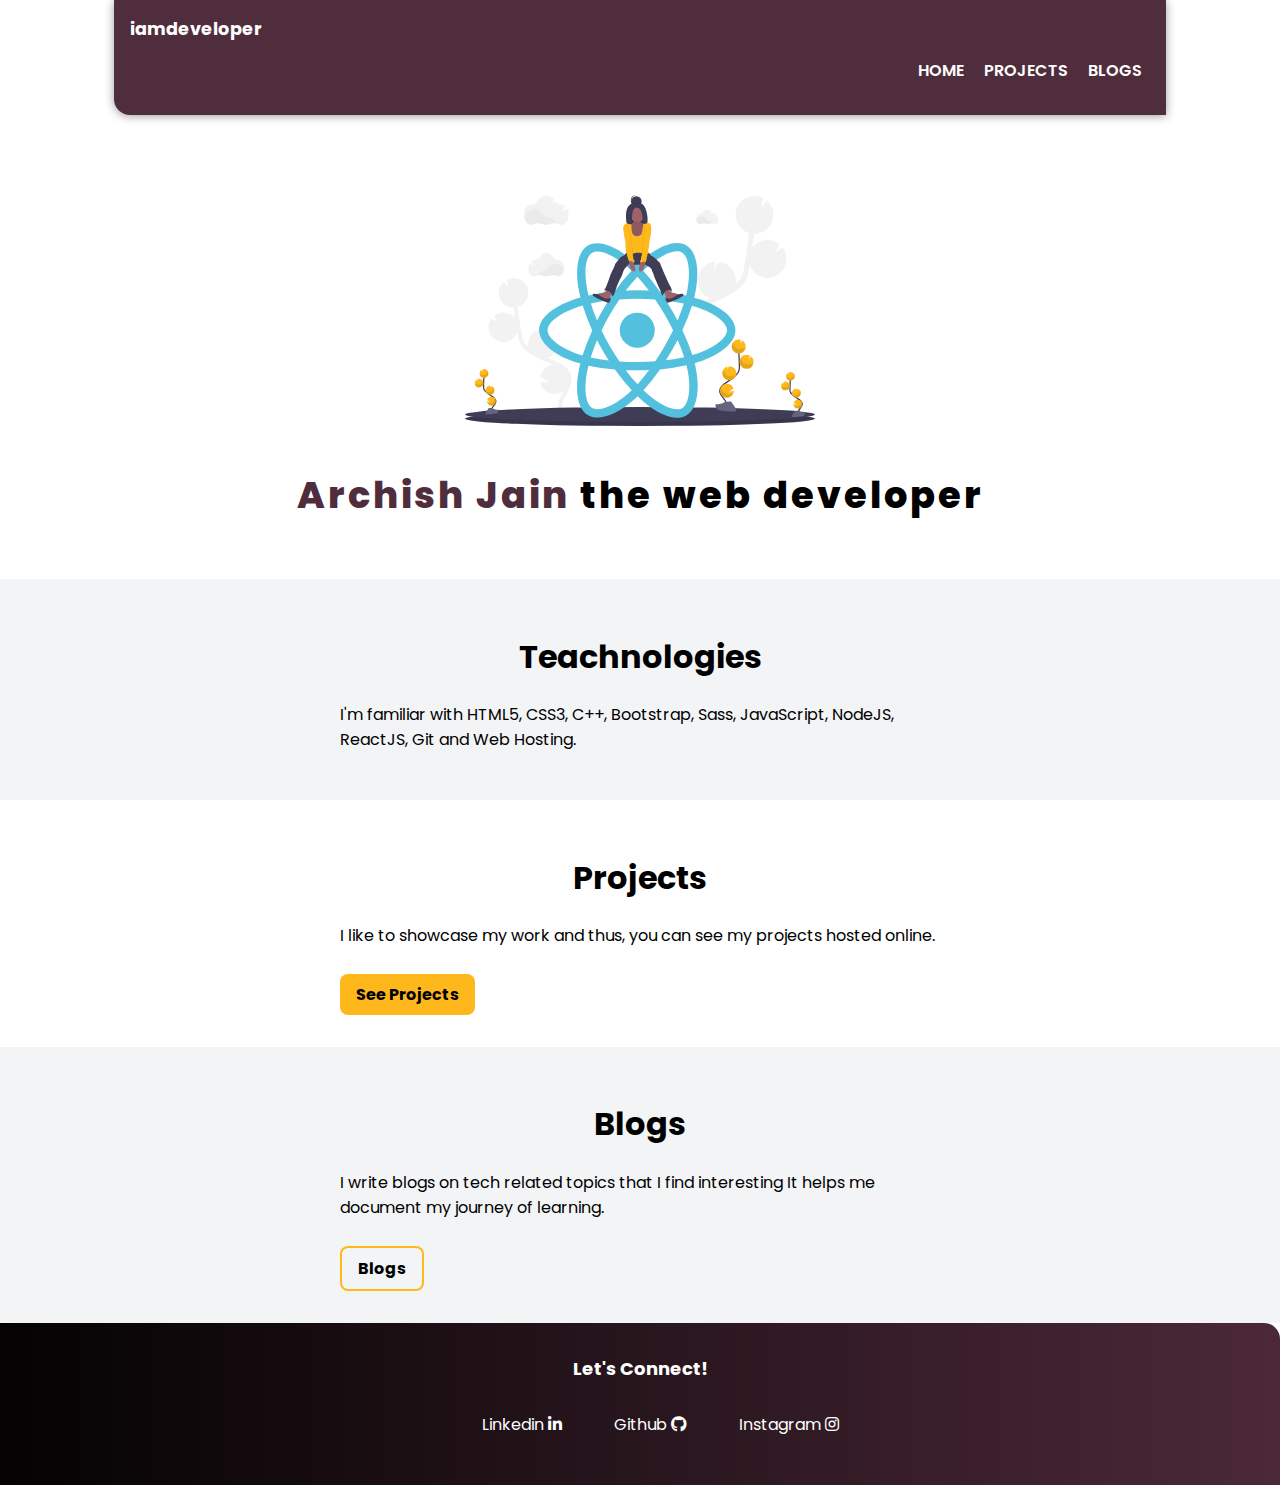
<file: index.html>
<!DOCTYPE html>
<html lang="en">
  <head>
    <meta charset="UTF-8" />
    <meta http-equiv="X-UA-Compatible" content="IE=edge" />
    <meta name="viewport" content="width=device-width, initial-scale=1.0" />
    <title>Document</title>
    <link rel="stylesheet" href="style.css" />
    <link
      rel="stylesheet"
      href="https://cdnjs.cloudflare.com/ajax/libs/font-awesome/6.0.0-beta2/css/all.min.css"
    />

    <link rel="icon" href="img/A.png" type="image/png">
  </head>
  <body>
    <nav class="navigation container">
      <div class="nav-brand">iamdeveloper</div>

      <ul class="list-non-bullet nav-pills">
        <li class="list-item-inline"><a class="dd link-active" href="index.html">HOME</a></li>
        <li class="list-item-inline"><a class="dd" href="project.html">PROJECTS</a></li>
        <li class="list-item-inline"><a class="dd" href="blogs.html">BLOGS</a></li>
      </ul>
    </nav>

    <header class="hero">
      <img class="hero-img" src="img/prf.svg" alt="" />
      <h1 class="hero-heading">
        Archish Jain <span class="heading-inverted">the web developer</span>
      </h1>
    </header>

    <section class="section ow">
      <div class="container container-center">
        <h1>Teachnologies</h1>
        <p>
          I'm familiar with HTML5, CSS3, C++, Bootstrap, Sass, JavaScript,
          NodeJS, ReactJS, Git and Web Hosting.
        </p>
      </div>
    </section>

    <section class="section">
      <div class="container container-center">
        <h1>Projects</h1>
        <p>
          I like to showcase my work and thus, you can see my projects hosted
          online.
        </p>
        <a href="project.html" class="primary-link plink link">See Projects</a>
      </div>
    </section>

    <section class="section ow">
      <div class="container container-center">
        <h1>Blogs</h1>
        <p>
          I write blogs on tech related topics that I find interesting It helps
          me document my journey of learning.
        </p>
        <a href="blogs.html" class="secondary-link link pslink">Blogs</a>
      </div>
    </section>

    <footer class="footer container">
      <div class="footer-header">Let's Connect!</div>

      <ul class="social-links list-non-bullet">
        <li class="list-item-inline">
          <a
            class="link c"
            href="https://www.linkedin.com/in/archish-jain-2a5413214/"
            >Linkedin
            <i class="fab fa-linkedin-in"></i>
          </a>
        </li>
        <li class="list-item-inline">
          <a class="link c" href="https://github.com/yopse"
            >Github
            <i class="fab fa-github"></i>
          </a>
        </li>
        <li class="list-item-inline">
          <a class="link c" href="https://www.instagram.com/alignedtoachieve/?hl=en"
            >Instagram
            <i class="fab fa-instagram"></i>
          </a>
        </li>
      </ul>
    </footer>
  </body>
</html>
</file>
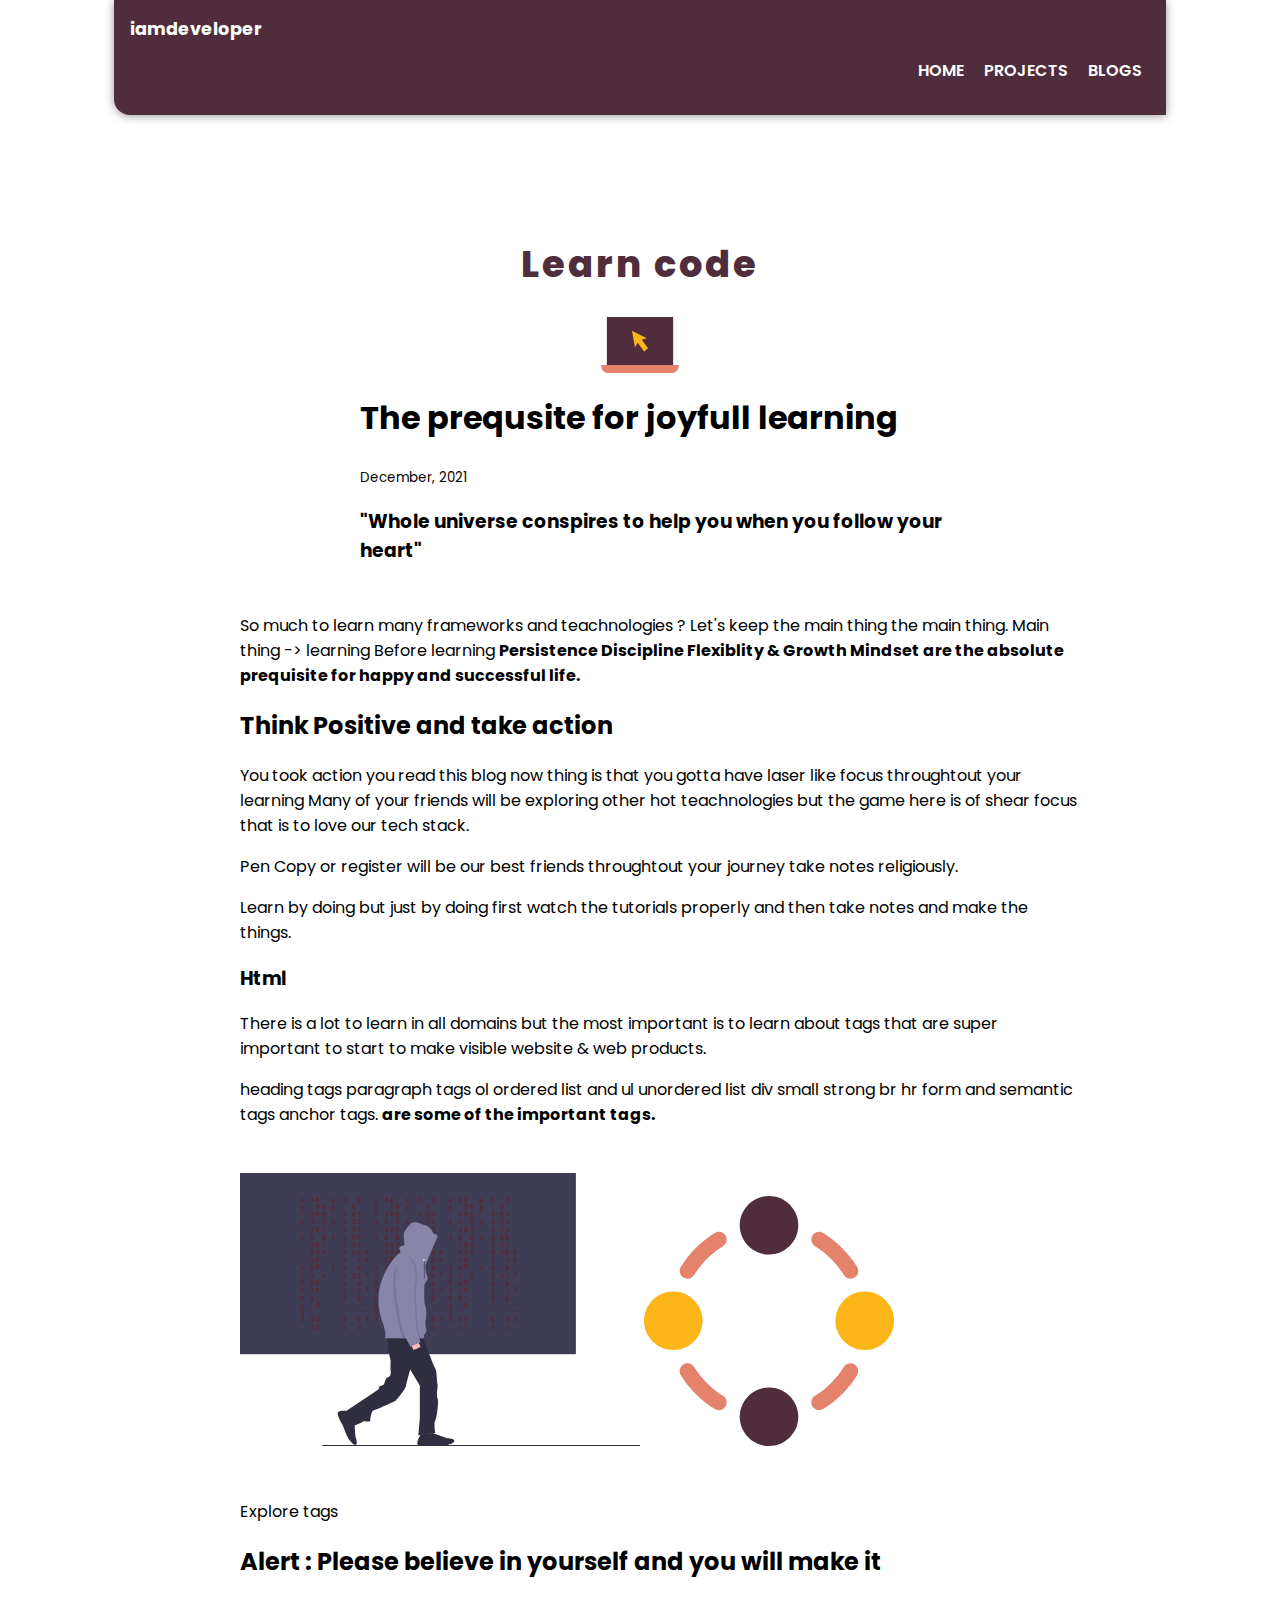
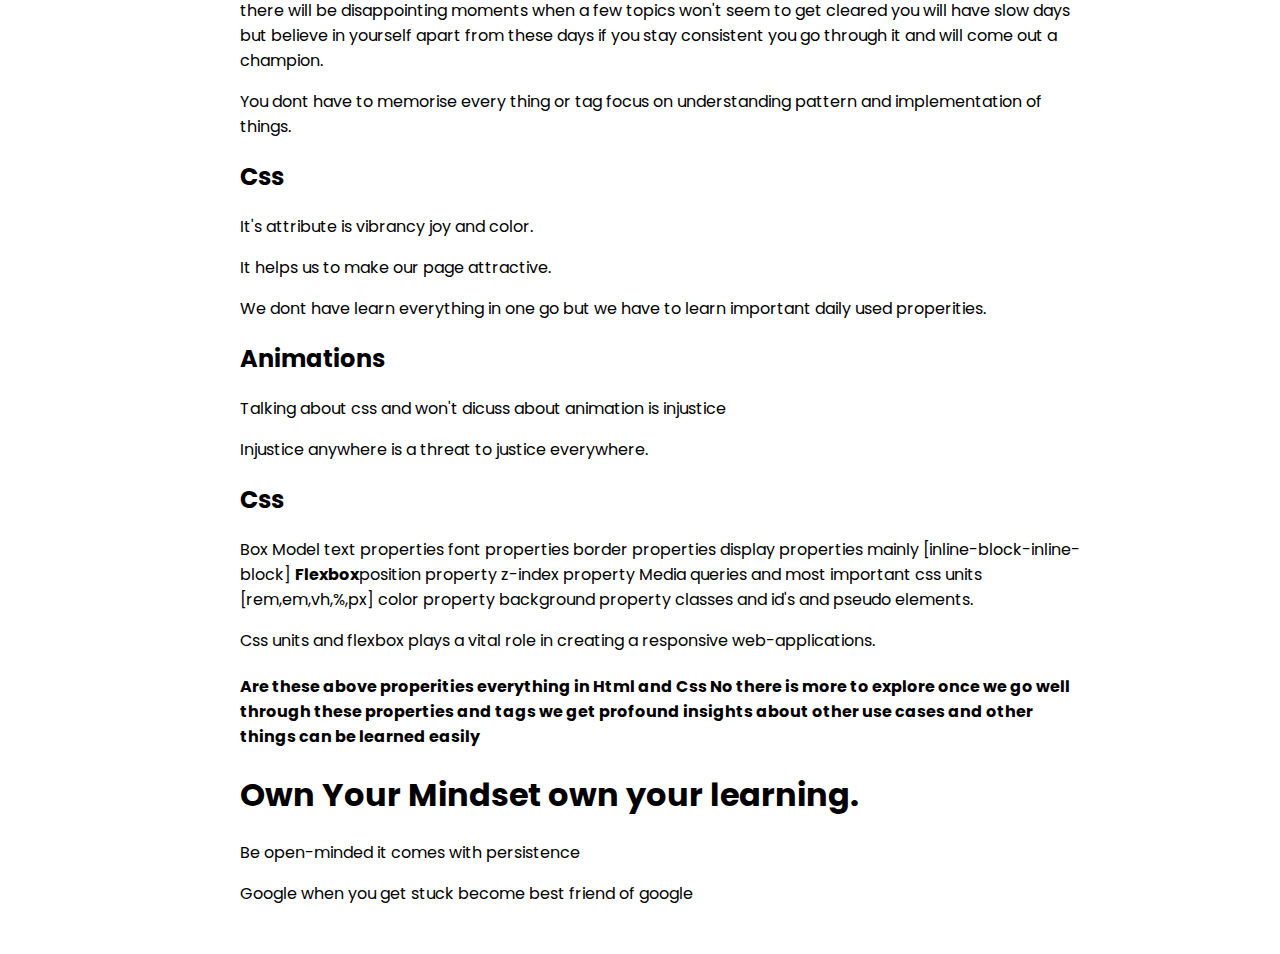
<file: blogone.html>
<!DOCTYPE html>
<html lang="en">
<head>
    <meta charset="UTF-8">
    <meta http-equiv="X-UA-Compatible" content="IE=edge">
    <meta name="viewport" content="width=device-width, initial-scale=1.0">
    <title>Projects</title>
    <link rel="stylesheet" href="style.css">
    <link rel="icon" href="img/A.png" type="image/png">
</head>
<body>

    <nav class="navigation container">
        <div class="nav-brand">iamdeveloper</div>
  
        <ul class="list-non-bullet nav-pills">
          <li class="list-item-inline"><a class="dd" href="index.html">HOME</a></li>
          <li class="list-item-inline"><a class="dd link-active" href="project.html">PROJECTS</a></li>
          <li class="list-item-inline"><a class="dd" href="blogs.html">BLOGS</a></li>
        </ul>
      </nav>

      <header class="hero">
       <h1 class="hero-heading">Learn <span>code</span></h1>
           
       <img class="bonea" width="80px" src="img/bonea.svg" alt="">
      

      <ul class="list-non-bullet">
     

        <li>
        <div class="container container-center">
          

             
          <h1>

            The prequsite for joyfull learning
            
            </h1>
          <small>December, 2021</small>
  
          <h3>
           "Whole universe conspires to help you when you follow your heart"
        
          </h3>

          </div>

          <div class="container-blog-box">
            <p>
                So much to learn many frameworks and teachnologies ?
    
                Let's keep the main thing the main thing.
        
                Main thing -> learning
    
                Before learning 

                <strong>
                    Persistence Discipline Flexiblity & Growth Mindset are the absolute prequisite for happy and successful life.

                </strong>        
    
           
    
    
              </p>

              <h2>Think Positive and take action</h2>

              <p>You took action you read this blog now thing is that you gotta have laser like focus throughtout your learning Many of your friends will be exploring other hot teachnologies but the game here is of shear focus that is to love our tech stack.</p>

              <p>Pen Copy or register will be our best friends throughtout your journey take notes religiously.</p>
              
              <p>Learn by doing but just by doing first watch the tutorials properly and then take notes and make the things.</p>

              <h3>Html</h3> <p>There is a lot to learn in all domains but the most important is to learn about tags that are super important to start to make visible website & web products.</p>

              <p>
                heading tags paragraph tags ol ordered list and ul unordered list div small strong br hr form and semantic tags anchor tags.
            
                <strong>are some of the important tags.</strong>
            </p>
         

            <img class="blog-one-img" src="img/bone.svg" width="400px" alt="">
            <img class="blog-one-img" src="img/peo.svg" width="250px"src="img/peo.svg" alt="">

            <p>Explore tags</p>
              
            <h2>Alert : Please believe in yourself and you will make it </h2>there will be disappointing moments when a few topics won't seem to get cleared you will have slow days but believe in yourself apart from these days if you stay consistent you go through it and will come out a champion.


            <p>You dont have to memorise every thing or tag  focus on understanding pattern and implementation of things.</p>
             
            
            <h2>Css</h2>

            <p>It's attribute is vibrancy joy and color.</p>

            <p>It helps us to make our page attractive.</p>
            <p>We dont have learn everything in one go but we have to learn important daily used properities.</p>

            <h2>Animations </h2>
            <p>Talking about css and won't dicuss about animation is injustice </p>

            <p>Injustice anywhere is a threat to justice everywhere.</p> 
            <h2>Css</h2>
            <p>Box Model text properties font properties border properties display properties mainly [inline-block-inline-block] <strong>Flexbox</strong>position property z-index property Media queries and most important css units [rem,em,vh,%,px] color property background property classes and id's and pseudo elements.</p>
         
             <p>Css units and flexbox plays a vital role in creating a responsive web-applications.</p>
             <h4>Are these above properities everything in Html and Css No there is more to explore once we go well through these properties and tags we get profound insights about other use cases and other things can be learned easily</h4>

             <h1>Own Your Mindset own your learning.</h1>
             <p>Be open-minded it comes with persistence</p>
              <p>Google when you get stuck become best friend of google</p>
              
        

                
        </div>


          
  
          
         
           


 

          </li>


        
        

      </ul>
    
</body>
</html>
</file>
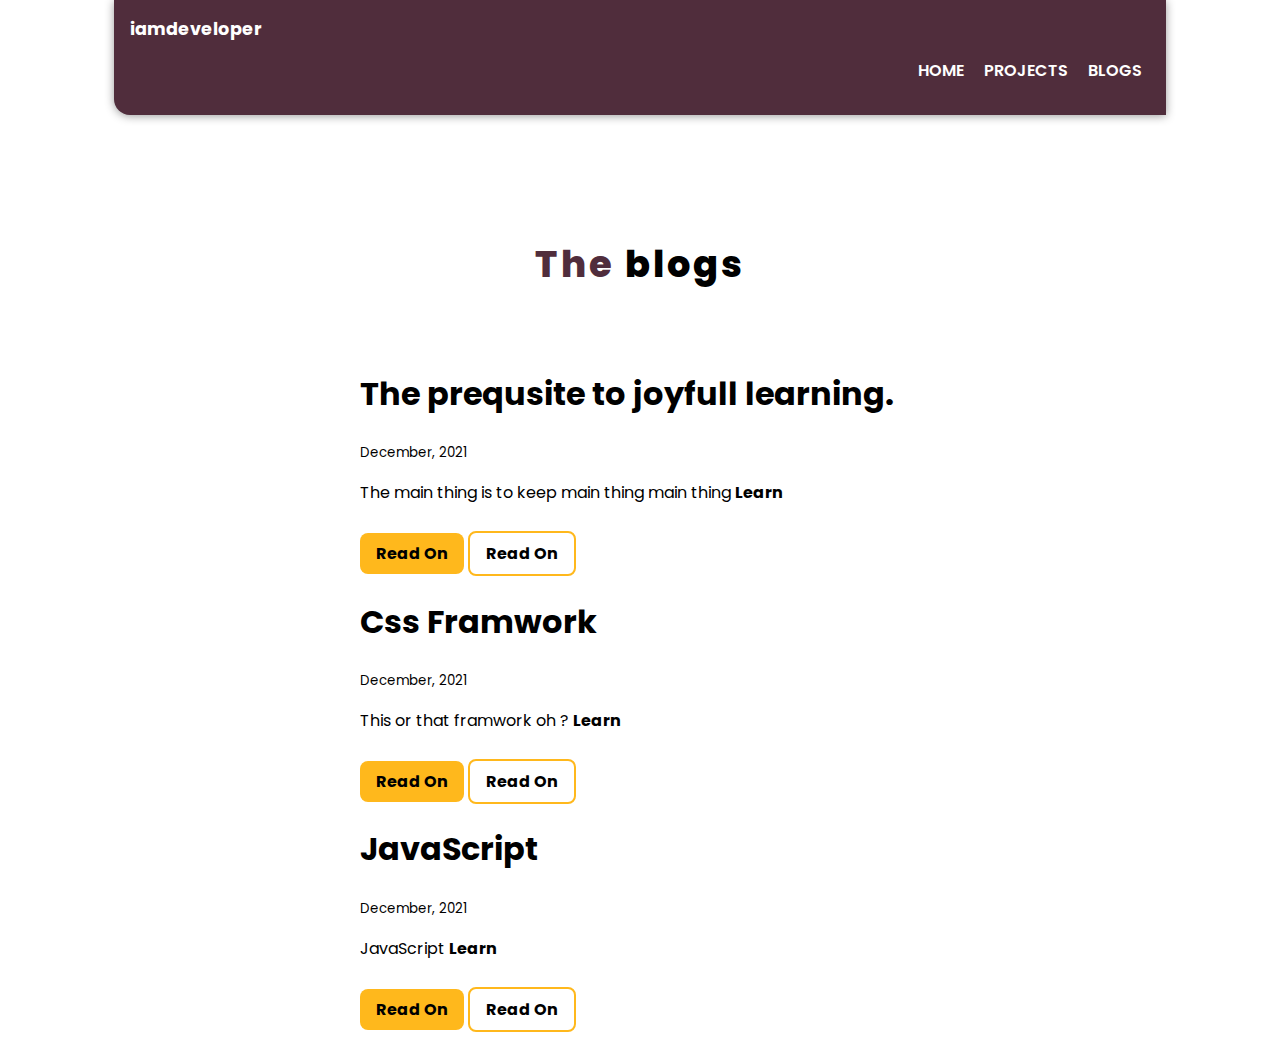
<file: blogs.html>
<!DOCTYPE html>
<html lang="en">
<head>
    <meta charset="UTF-8">
    <meta http-equiv="X-UA-Compatible" content="IE=edge">
    <meta name="viewport" content="width=device-width, initial-scale=1.0">
    <link rel="stylesheet" href="style.css">
    <link rel="icon" href="img/A.png" type="image/png">
    <title>Blogs</title>

</head>
<body>
    <nav class="navigation container">
        <div class="nav-brand">iamdeveloper</div>
  
        <ul class="list-non-bullet nav-pills">
          <li class="list-item-inline"><a class="dd link-active" href="index.html">HOME</a></li>
          <li class="list-item-inline"><a class="dd" href="project.html">PROJECTS</a></li>
          <li class="list-item-inline"><a class="dd" href="blogs.html">BLOGS</a></li>
        </ul>
      </nav>
    <header class="hero">
      
        <h1 class="hero-heading">
          The <span class="heading-inverted">blogs</span>
        </h1>

       
      </header>


      <ul class="list-non-bullet">
     

        <li>
        <div class="container container-center">
          

             
          <h1 >
            
           The prequsite to joyfull learning.</h1>
          <small>December, 2021</small>
  
          <p>The main thing is to keep main thing main thing <strong>Learn</strong></p>
  
          <a class="primary-link plink  link" href="blogone.html">Read On</a>
          
          <a class="secondary-link link pslink" href="blogone.html">Read On</a>
         
           


        </div>
 

          </li>

          <li>
            <div class="container container-center">
              
    
                 
              <h1 >
                Css Framwork
               </h1>
              <small>December, 2021</small>
      
              <p>This or that framwork oh ? <strong>Learn</strong></p>
      
              <a class="primary-link plink  link" href="blogtwo.html">Read On</a>
              
              <a class="secondary-link link pslink" href="blogtwo.html">Read On</a>
             
               
    
    
            </div>
     
    
              </li>
    
              <li>
                <div class="container container-center">
                  
        
                     
                  <h1 >
                    JavaScript
                   </h1>
                  <small>December, 2021</small>
          
                  <p>JavaScript <strong>Learn</strong></p>
          
                  <a class="primary-link plink  link" href="blogtwo.html">Read On</a>
                  
                  <a class="secondary-link link pslink" href="blogtwo.html">Read On</a>
                 
                   
        
        
                </div>
         
        
                  </li>
        
        
    


          
        
        

      </ul>


       
</body>
</html>
</file>
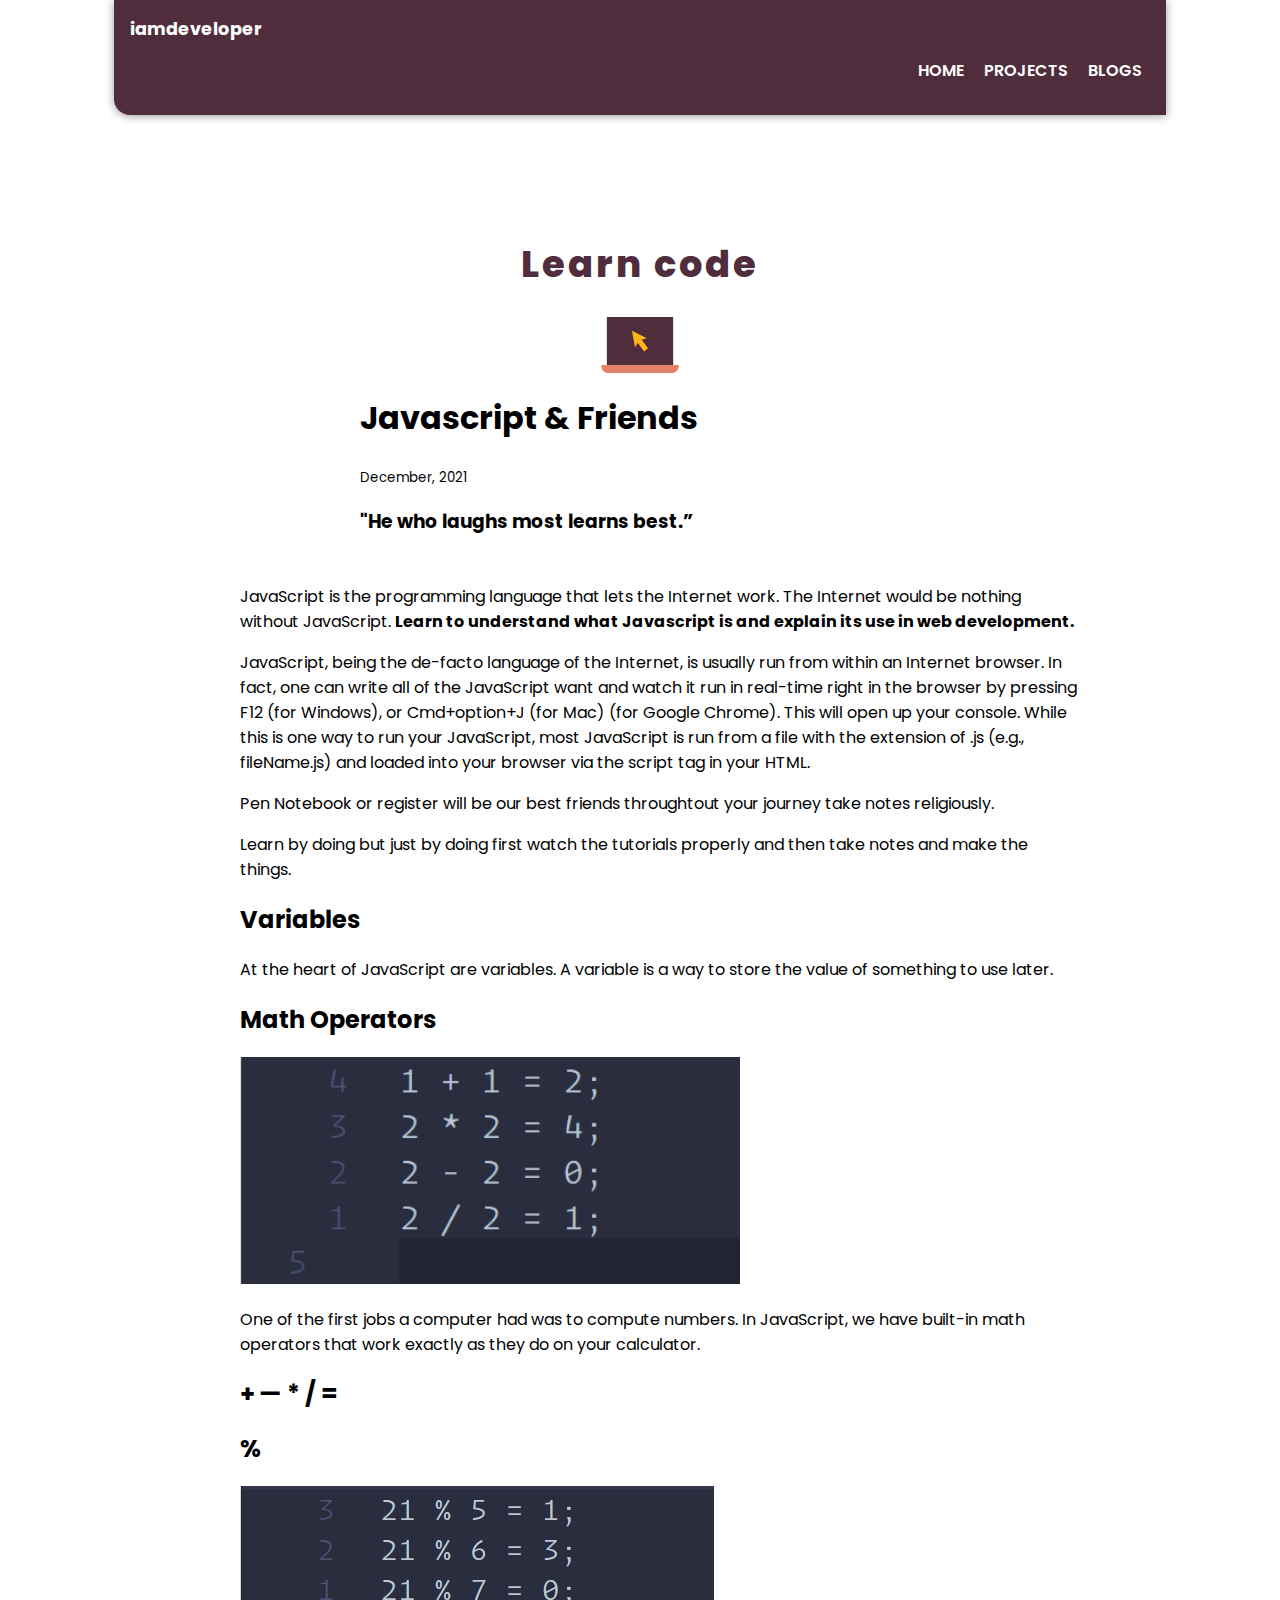
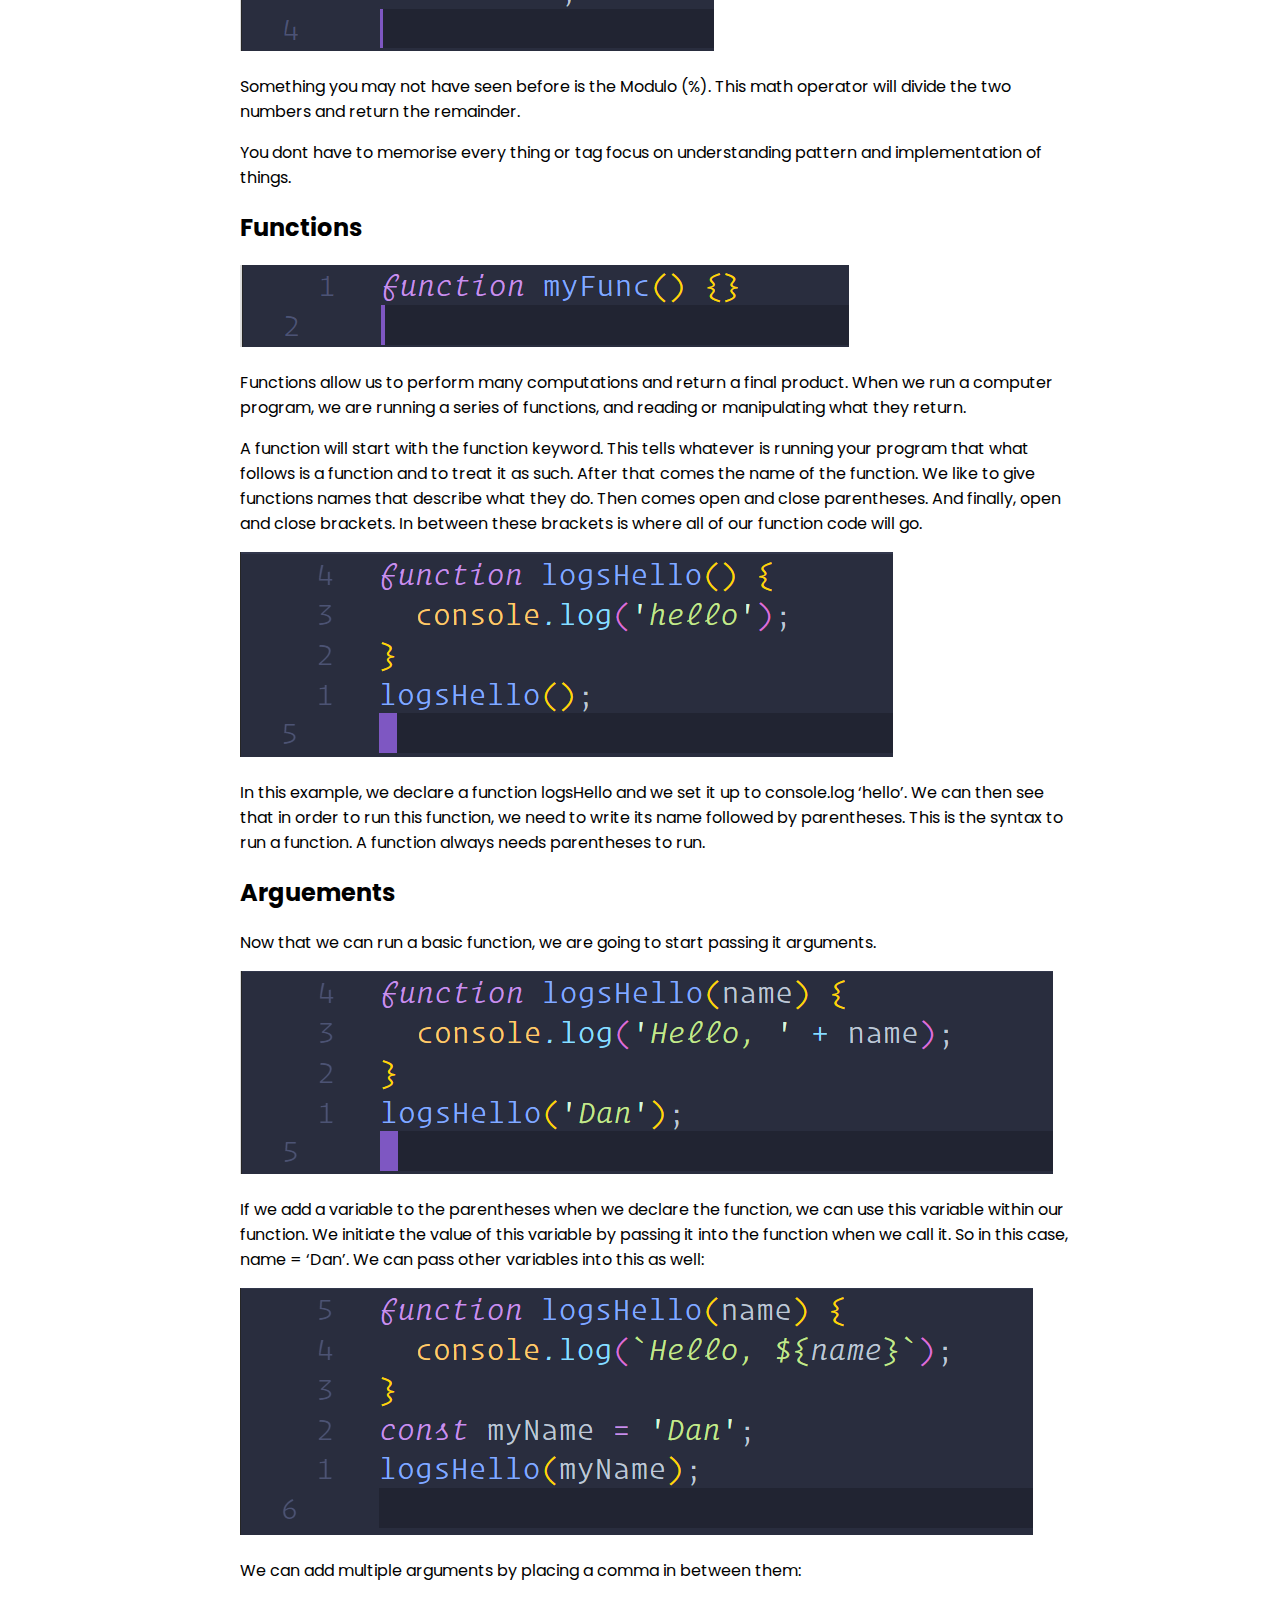
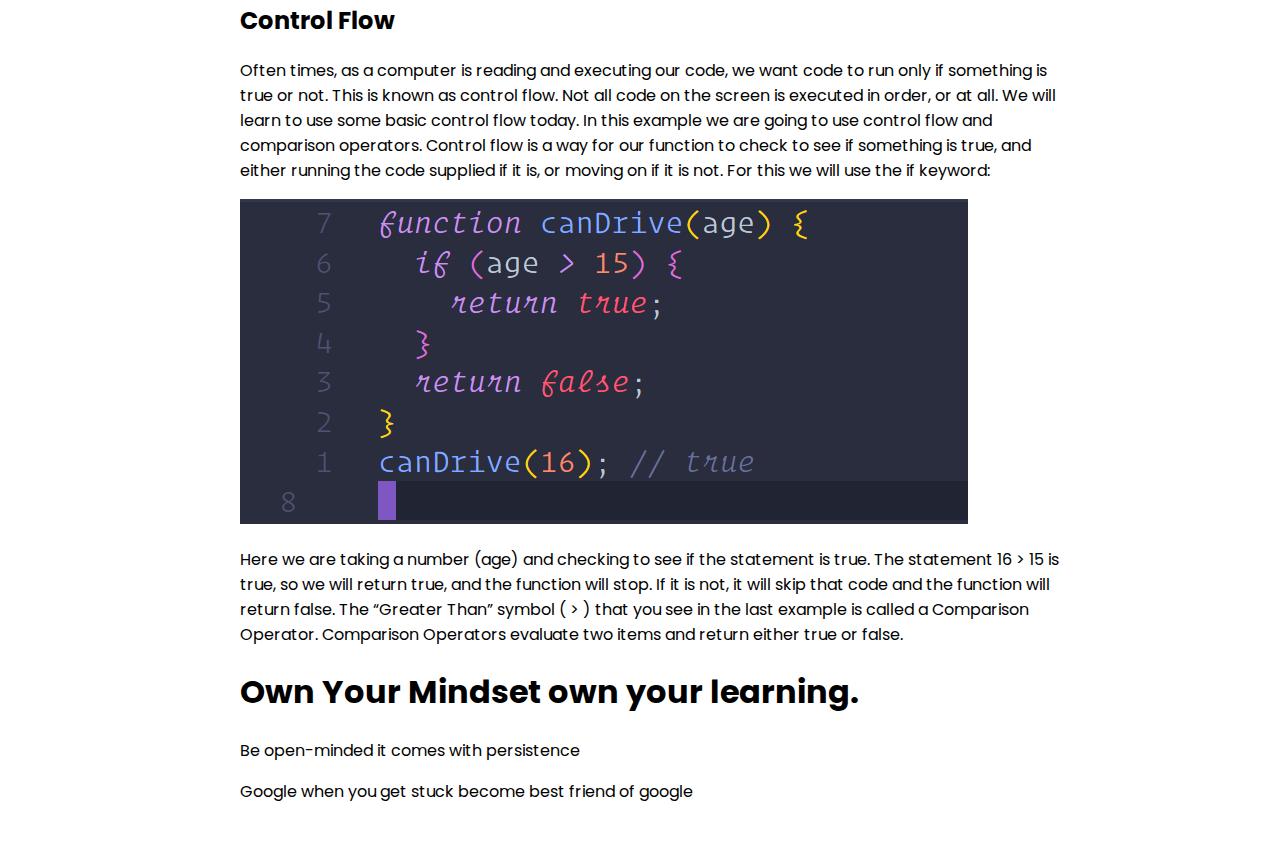
<file: blogthree.html>
<!DOCTYPE html>
<html lang="en">
<head>
    <meta charset="UTF-8">
    <meta http-equiv="X-UA-Compatible" content="IE=edge">
    <meta name="viewport" content="width=device-width, initial-scale=1.0">
    <title>Projects</title>
    <link rel="stylesheet" href="style.css">
    <link rel="icon" href="img/A.png" type="image/png">
</head>
<body>

    <nav class="navigation container">
        <div class="nav-brand">iamdeveloper</div>
  
        <ul class="list-non-bullet nav-pills">
          <li class="list-item-inline"><a class="dd" href="index.html">HOME</a></li>
          <li class="list-item-inline"><a class="dd link-active" href="project.html">PROJECTS</a></li>
          <li class="list-item-inline"><a class="dd" href="blogs.html">BLOGS</a></li>
        </ul>
      </nav>

      <header class="hero">
       <h1 class="hero-heading">Learn <span>code</span></h1>
           
       <img class="bonea" width="80px" src="img/bonea.svg" alt="">
      

      <ul class="list-non-bullet">
     

        <li>
        <div class="container container-center">
          

             
          <h1>
               Javascript & Friends
            
            </h1>
          <small>December, 2021</small>
  
          <h3>
            "He who laughs most learns best.”


        
          </h3>

          </div>

          <div class="container-blog-box">
            <p>
              JavaScript is the programming language that lets the Internet work. The Internet would be nothing without JavaScript.


                <strong>
                   
                  Learn to understand what Javascript is and explain its use in web development.
                </strong>        
    
           
    
    
              </p>

            

              <p>JavaScript, being the de-facto language of the Internet, is usually run from within an Internet browser. In fact, one can write all of the JavaScript  want and watch it run in real-time right in the browser by pressing F12 (for Windows), or Cmd+option+J (for Mac) (for Google Chrome). This will open up your console.
                While this is one way to run your JavaScript, most JavaScript is run from a file with the extension of .js (e.g., fileName.js) and loaded into your browser via the script tag in your HTML.</p>

              <p>Pen Notebook or register will be our best friends throughtout your journey take notes religiously.</p>
              
              <p>Learn by doing but just by doing first watch the tutorials properly and then take notes and make the things.</p>

                 <h2>Variables</h2>

              <p>
                At the heart of JavaScript are variables. A variable is a way to store the value of something to use later.
            
                
            </p>
         
         
            <h2>Math Operators</h2>
            <img src="img/bta.png" width="500px" alt="">

          <p>One of the first jobs a computer had was to compute numbers. In JavaScript, we have built-in math operators that work exactly as they do on your calculator.</p>
            <h2>+ — * / =</h2>
            
            <h2>% </h2>
            <img src="img/btb.png" alt="">
              <p>Something you may not have seen before is the Modulo (%). This math operator will divide the two numbers and return the remainder.</p>


            <p>You dont have to memorise every thing or tag  focus on understanding pattern and implementation of things.</p>
             
            
            <h2>Functions</h2>

            <img src="img/btc.png" alt="">

            <p>Functions allow us to perform many computations and return a final product. When we run a computer program, we are running a series of functions, and reading or manipulating what they return. </p>

            
            
             

            <p>A function will start with the function keyword. This tells whatever is running your program that what follows is a function and to treat it as such. After that comes the name of the function. We like to give functions names that describe what they do. Then comes open and close parentheses. And finally, open and close brackets. In between these brackets is where all of our function code will go.</p> 
               
            <img src="img/btd.png" alt="">

            <p>In this example, we declare a function logsHello and we set it up to console.log ‘hello’. We can then see that in order to run this function, we need to write its name followed by parentheses. This is the syntax to run a function. A function always needs parentheses to run.</p>
            <h2>Arguements</h2>
            <p>Now that we can run a basic function, we are going to start passing it arguments.</p>

            <img src="img/bte.png" alt="">
          
            <p>If we add a variable to the parentheses when we declare the function, we can use this variable within our function. We initiate the value of this variable by passing it into the function when we call it. So in this case, name = ‘Dan’. We can pass other variables into this as well:
            </p>

            <img src="img/btf.png" alt="">
            <p>We can add multiple arguments by placing a comma in between them:</p>

            <h2>Control Flow</h2>

            <p>Often times, as a computer is reading and executing our code, we want code to run only if something is true or not. This is known as control flow. Not all code on the screen is executed in order, or at all. We will learn to use some basic control flow today.

              In this example we are going to use control flow and comparison operators. Control flow is a way for our function to check to see if something is true, and either running the code supplied if it is, or moving on if it is not. For this we will use the if keyword:
              </p>
             <img src="img/btg.png" alt="">

             <p>Here we are taking a number (age) and checking to see if the statement is true. The statement 16 > 15 is true, so we will return true, and the function will stop. If it is not, it will skip that code and the function will return false.
              The “Greater Than” symbol ( > ) that you see in the last example is called a Comparison Operator. Comparison Operators evaluate two items and return either true or false.</p>

             <h1>Own Your Mindset own your learning.</h1>
             <p>Be open-minded it comes with persistence</p>
              <p>Google when you get stuck become best friend of google</p>
              
        

                
        </div>


          
  
          
         
           


 

          </li>


        
        

      </ul>
    
</body>
</html>
</file>
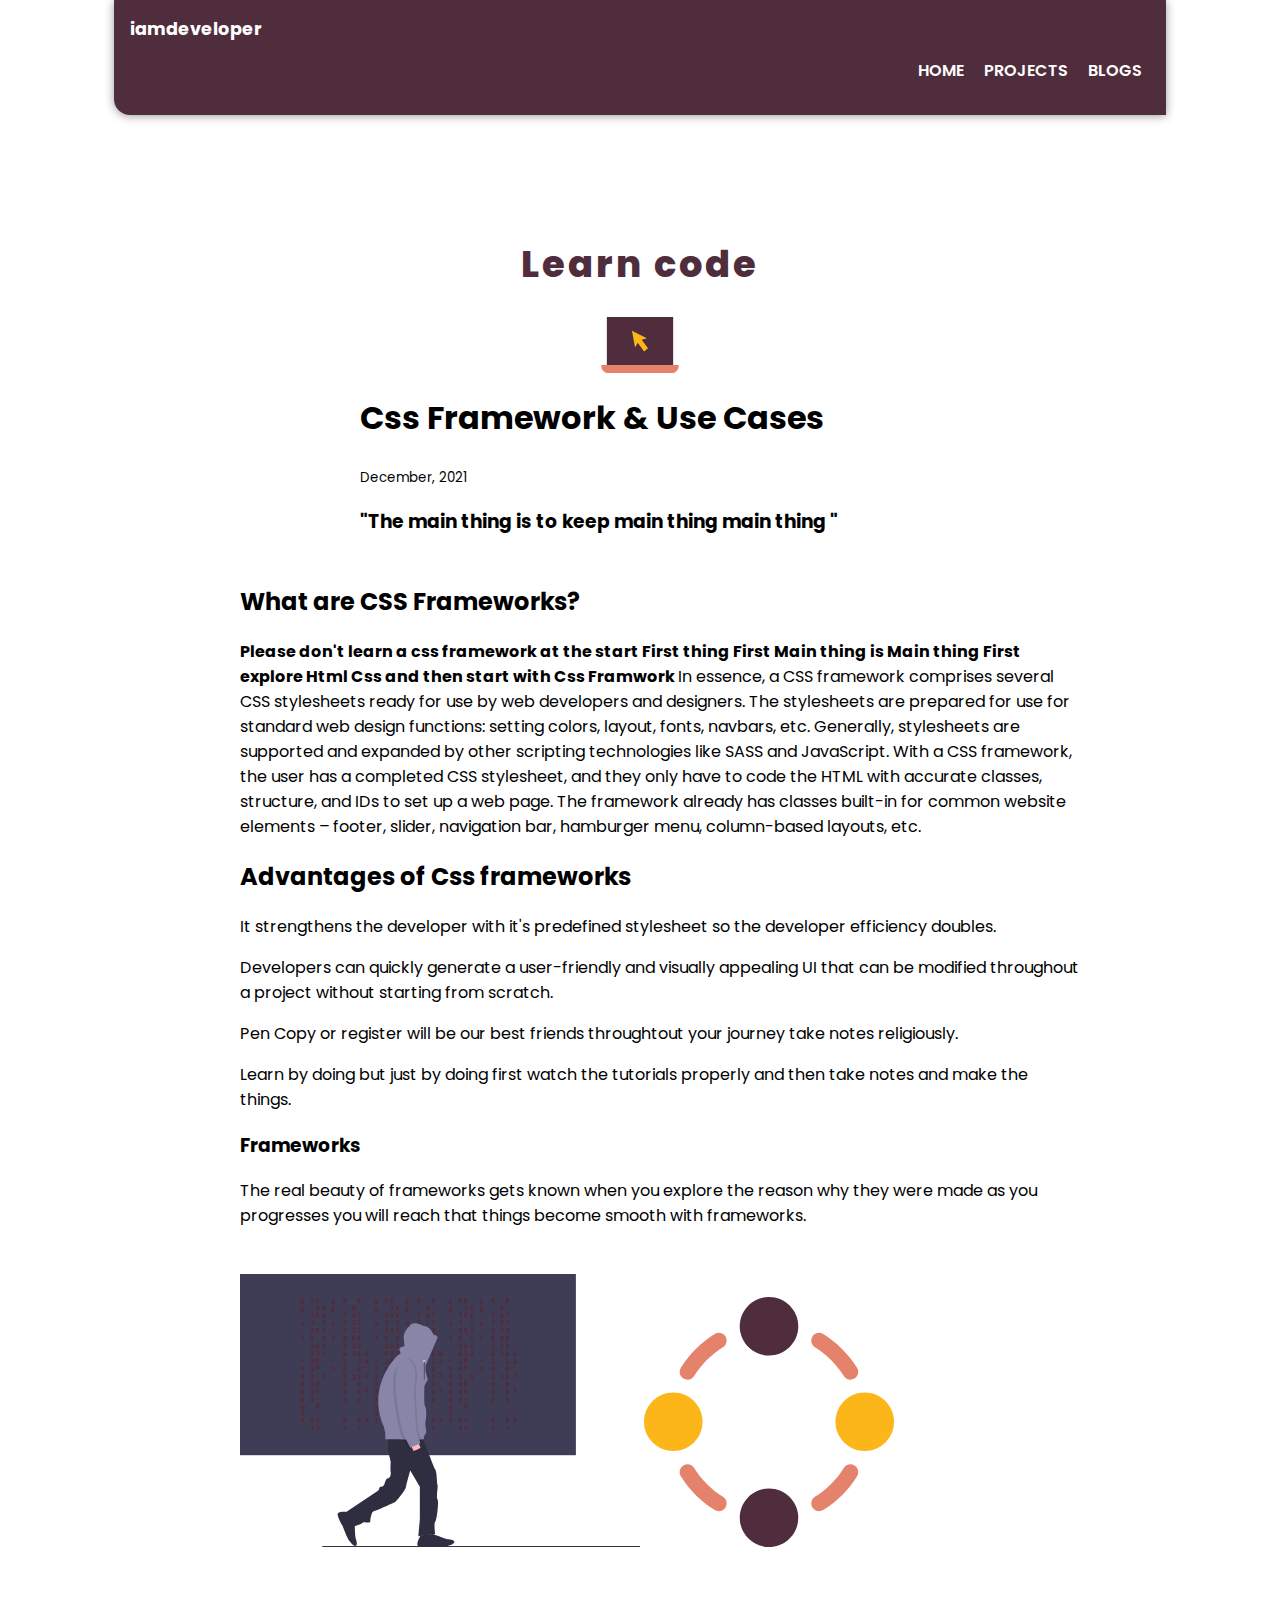
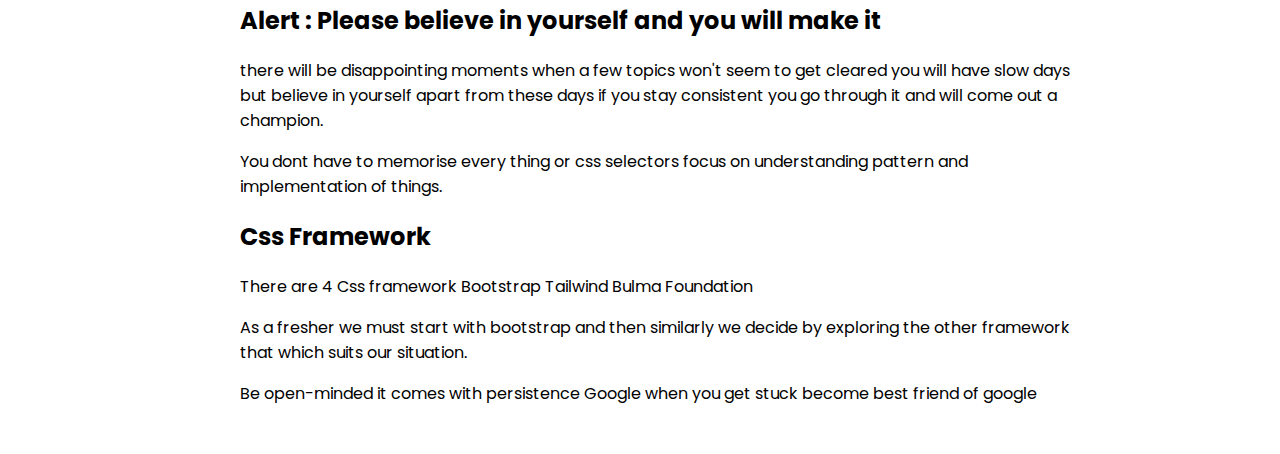
<file: blogtwo.html>
<!DOCTYPE html>
<html lang="en">
<head>
    <meta charset="UTF-8">
    <meta http-equiv="X-UA-Compatible" content="IE=edge">
    <meta name="viewport" content="width=device-width, initial-scale=1.0">
    <title>Projects</title>
    <link rel="stylesheet" href="style.css">
    <link rel="icon" href="img/A.png" type="image/png">
</head>
<body>

    <nav class="navigation container">
        <div class="nav-brand">iamdeveloper</div>
  
        <ul class="list-non-bullet nav-pills">
          <li class="list-item-inline"><a class="dd" href="index.html">HOME</a></li>
          <li class="list-item-inline"><a class="dd link-active" href="project.html">PROJECTS</a></li>
          <li class="list-item-inline"><a class="dd" href="blogs.html">BLOGS</a></li>
        </ul>
      </nav>

      <header class="hero">
       <h1 class="hero-heading">Learn <span>code</span></h1>
           
       <img class="bonea" width="80px" src="img/bonea.svg" alt="">
      

      <ul class="list-non-bullet">
     

        <li>
        <div class="container container-center">
          

             
          <h1>

            Css Framework & Use Cases
            
            </h1>
          <small>December, 2021</small>
  
          <h3>
           "The main thing is to keep main thing main thing
           "
        
          </h3>

          </div>

          <div class="container-blog-box">

            <h2>What are CSS Frameworks?</h2>
            <p>
                <strong>
                  Please don't learn a css framework at the start 
                  First thing First Main thing is Main thing

                </strong>  
                <strong>
                    First explore Html Css and then start with Css Framwork
  
                  </strong>  

                  In essence, a CSS framework comprises several CSS stylesheets ready for use by web developers and designers. The stylesheets are prepared for use for standard web design functions: setting colors, layout, fonts, navbars, etc. Generally, stylesheets are supported and expanded by other scripting technologies like SASS and JavaScript.

With a CSS framework, the user has a completed CSS stylesheet, and they only have to code the HTML with accurate classes, structure, and IDs to set up a web page. The framework already has classes built-in for common website elements – footer, slider, navigation bar, hamburger menu, column-based layouts, etc.
    </p>

    
              <h2>Advantages of Css frameworks</h2>

              <p>It strengthens the developer with it's predefined stylesheet so the developer efficiency doubles.</p>

              <p>Developers can quickly generate a user-friendly and visually appealing UI that can be modified throughout a project without starting from scratch.</p>



              <p>Pen Copy or register will be our best friends throughtout your journey take notes religiously.</p>
              
              <p>Learn by doing but just by doing first watch the tutorials properly and then take notes and make the things.</p>

              <h3>Frameworks</h3> <p>The real beauty of frameworks gets known when you explore the reason why they were made as you progresses you will reach that things become smooth with frameworks.</p>

              

            <img class="blog-one-img" src="img/bone.svg" width="400px" alt="">
            <img class="blog-one-img" src="img/peo.svg" width="250px"src="img/peo.svg" alt="">
 
           
              
            <h2>Alert : Please believe in yourself and you will make it </h2>there will be disappointing moments when a few topics won't seem to get cleared you will have slow days but believe in yourself apart from these days if you stay consistent you go through it and will come out a champion.


            <p>You dont have to memorise every thing or css selectors  focus on understanding pattern and implementation of things.</p>
             
            
            <h2>Css Framework</h2>
        <p>There are 4 Css framework Bootstrap Tailwind Bulma Foundation</p>
             
  <p>As a fresher we must start with bootstrap and then similarly we decide by exploring the other framework that which suits our situation.</p>

  Be open-minded it comes with persistence

Google when you get stuck become best friend of google
                
        </div>


          
  
          
         
           


 

          </li>


        
        

      </ul>
    
</body>
</html>
</file>
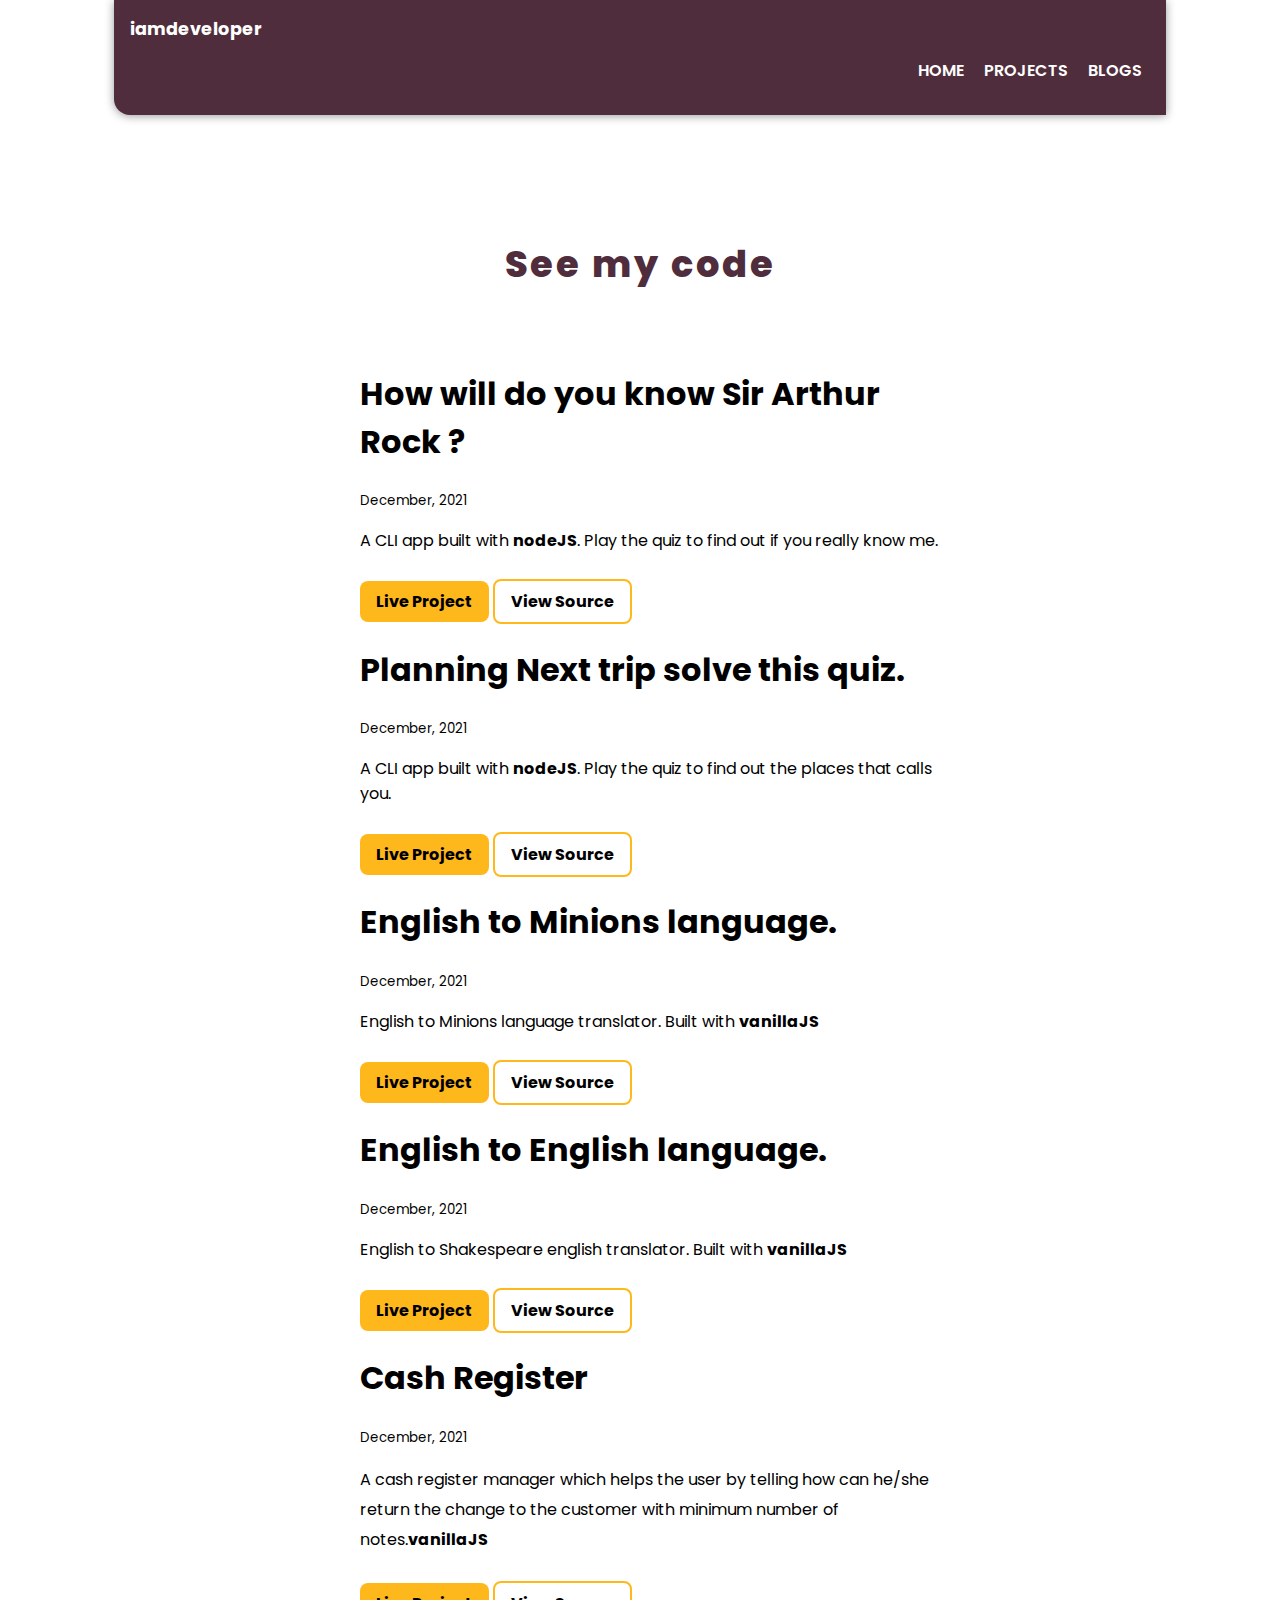
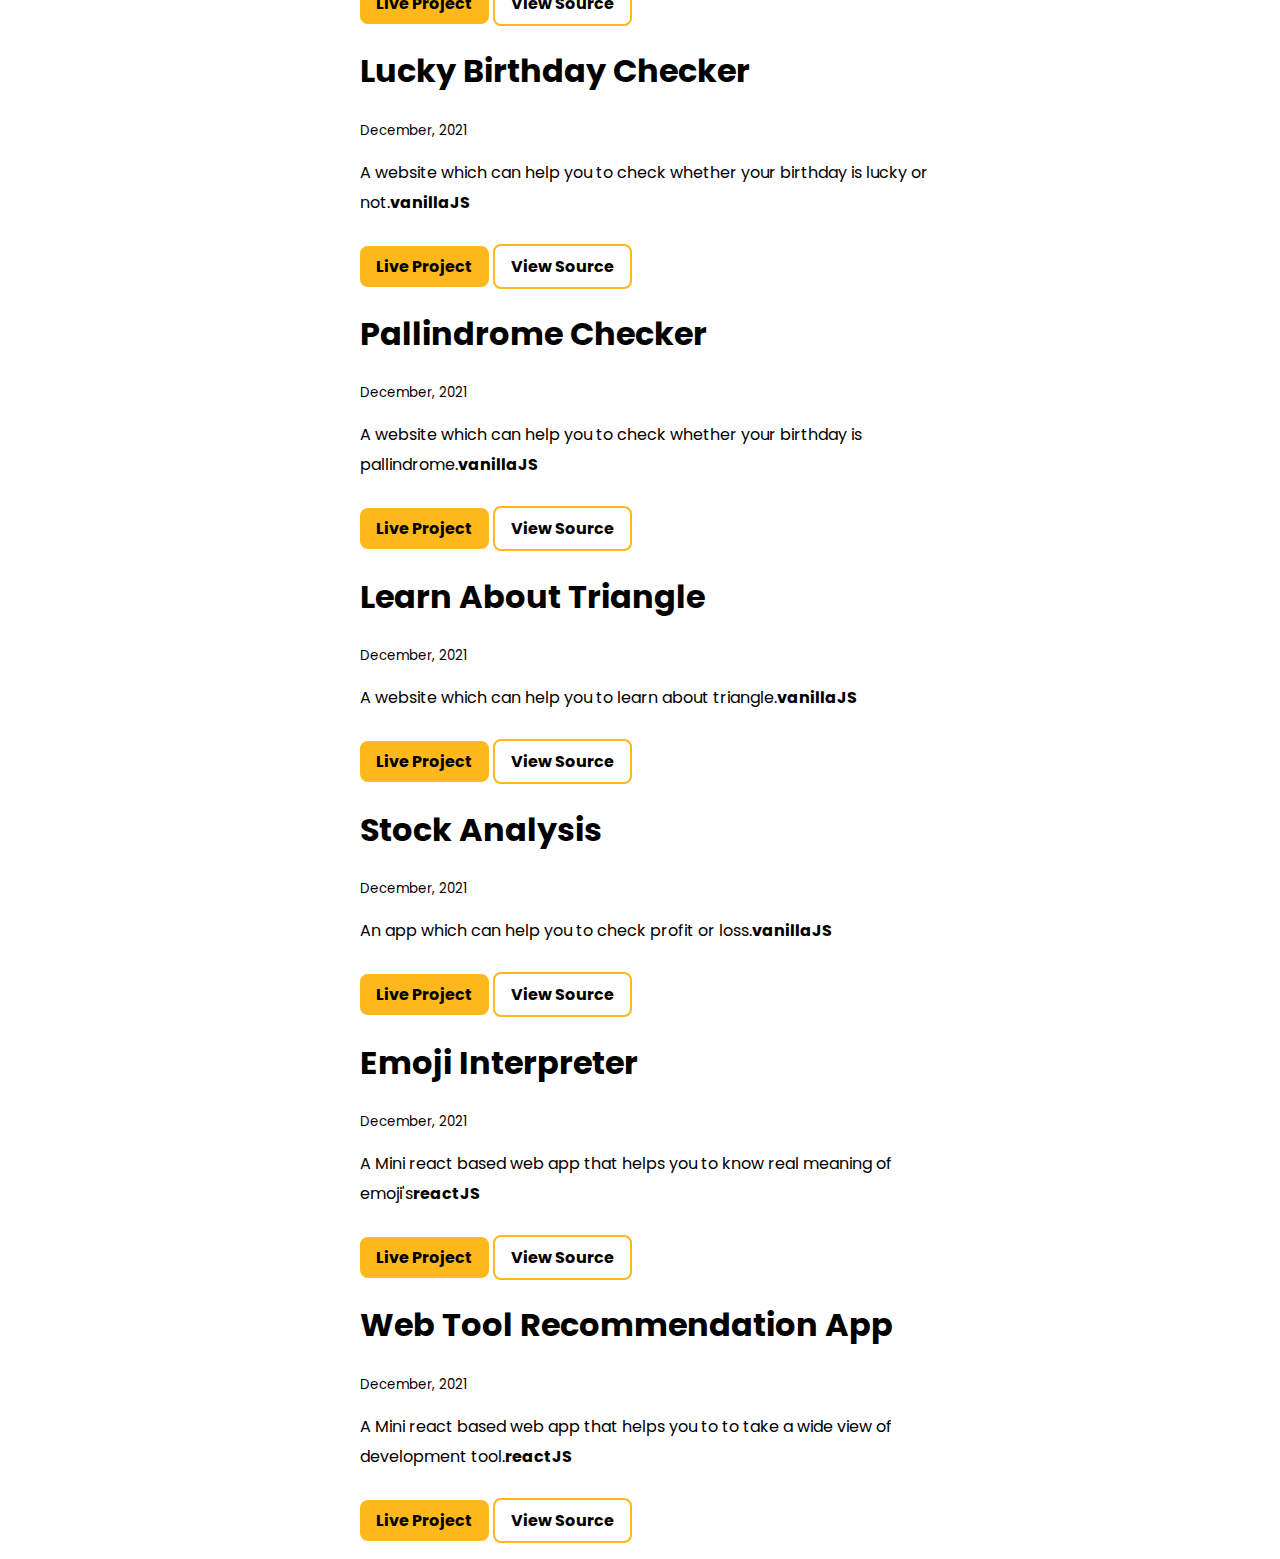
<file: project.html>
<!DOCTYPE html>
<html lang="en">
<head>
    <meta charset="UTF-8">
    <meta http-equiv="X-UA-Compatible" content="IE=edge">
    <meta name="viewport" content="width=device-width, initial-scale=1.0">
    <title>Projects</title>
    <link rel="stylesheet" href="style.css">
    <link rel="icon" href="img/A.png" type="image/png">
</head>
<body>

    <nav class="navigation container">
        <div class="nav-brand">iamdeveloper</div>
  
        <ul class="list-non-bullet nav-pills">
          <li class="list-item-inline"><a class="dd" href="index.html">HOME</a></li>
          <li class="list-item-inline"><a class="dd link-active" href="project.html">PROJECTS</a></li>
          <li class="list-item-inline"><a class="dd" href="blogs.html">BLOGS</a></li>
        </ul>
      </nav>

      <header class="hero">
       <h1 class="hero-heading">See my <span>code</span></h1>
      

      </header>

      <ul class="list-non-bullet" reverse>
     

        <li>
        <div class="container container-center">
          

             
          <h1 >
            
            How will do you know Sir Arthur Rock ?</h1>
          <small>December, 2021</small>
  
          <p>A CLI app built with <strong>nodeJS</strong>. Play the quiz to find out if you really know me.</p>
  
          <a class="primary-link plink  link" href="https://replit.com/@As545566532/endgame-project-1-neog-camp?embed=1&output=1#index.js">Live Project</a>
          
          <a class="secondary-link link pslink" href="https://github.com/yopse/endgame">View Source</a>
         
           


        </div>
 

          </li>


          <li>
             <div class="container container-center">

                    
          <h1 >
            
         Planning Next trip solve this quiz.</h1>
          <small>December, 2021</small>
  
          <p>A CLI app built with <strong>nodeJS</strong>. Play the quiz to find out the places that calls you.</p>
  
          <a class="primary-link plink  link" href="https://replit.com/@As545566532/choosetour#index.js">Live Project</a>
          
          <a class="secondary-link link pslink" href="https://github.com/yopse/choosetour">View Source</a>
         

             </div>
          </li>
        
          <li>
            <div class="container container-center">

                   
         <h1 >
          English to Minions language.</h1>
         <small>December, 2021</small>
 
         <p>English to Minions language translator. Built with <strong> vanillaJS</strong></p>
 
         <a class="primary-link plink  link" href="https://bananatranslation-archish.netlify.app/">Live Project</a>
         
         <a class="secondary-link link pslink" href="https://github.com/yopse/neogcamp-camp-banana-speak">View Source</a>
        

            </div>
         </li>


         
         <li>
          <div class="container container-center">

                 
       <h1 >
        English to English language.</h1>
       <small>December, 2021</small>

       <p>English to Shakespeare english translator. Built with <strong>vanillaJS</strong></p>

       <a class="primary-link plink  link" href="https://shakespeare-translator-aj.netlify.app/">Live Project</a>
       
       <a class="secondary-link link pslink" href="https://github.com/yopse/shakespeare-translator">View Source</a>
      

          </div>
       </li>

        
       <li>
        <div class="container container-center">

               
     <h1 >
      Cash Register</h1>
     <small>December, 2021</small>

     <p class="gap-s">A cash register manager which helps the user by telling how can he/she return the change to the customer with minimum number of notes.<strong>vanillaJS</strong></p>

     <a class="primary-link plink  link" href="https://cash-register-neo-g.netlify.app/">Live Project</a>
     
     <a class="secondary-link link pslink" href="https://github.com/yopse/c-register">View Source</a>
    

        </div>
     </li>


     <li>
      <div class="container container-center">

             
   <h1 >
   Lucky Birthday Checker</h1>
   <small>December, 2021</small>

   <p class="gap-s">A website which can help you to check whether your birthday is lucky or not.<strong>vanillaJS</strong></p>

   <a class="primary-link plink  link" href="https://lucky-birthdaylucky.netlify.app/">Live Project</a>
   
   <a class="secondary-link link pslink" href="https://github.com/yopse/birthday-checker">View Source</a>
  

      </div>
   </li>
     

   <li>
      <div class="container container-center">

             
   <h1 >
    Pallindrome Checker</h1>
   <small>December, 2021</small>

   <p class="gap-s">A website which can help you to check whether your birthday is pallindrome.<strong>vanillaJS</strong></p>

   <a class="primary-link plink  link" href="https://pallindrome-birthday-neogcamp.netlify.app/">Live Project</a>
   
   <a class="secondary-link link pslink" href="https://github.com/yopse/pallindrome-birthday">View Source</a>
  

      </div>
   </li>
     

   <li>
      <div class="container container-center">

             
   <h1 >
    Learn About Triangle</h1>
   <small>December, 2021</small>

   <p class="gap-s">A website which can help you to learn about triangle.<strong>vanillaJS</strong></p>

   <a class="primary-link plink  link" href="https://learn-triangle-neogcamp.netlify.app/">Live Project</a>
   
   <a class="secondary-link link pslink" href="https://github.com/yopse/learn-triangles">View Source</a>
  

      </div>
   </li>

   <li>
      <div class="container container-center">

             
   <h1 >
   Stock Analysis</h1>
   <small>December, 2021</small>

   <p class="gap-s">An app which can help you to check profit or loss.<strong>vanillaJS</strong></p>

   <a class="primary-link plink  link" href="https://stock-market-neogcamp.netlify.app/">Live Project</a>
   
   <a class="secondary-link link pslink" href="https://github.com/yopse/profit-s-loss">View Source</a>
  

      </div>
   </li>


   <li>
      <div class="container container-center">

             
   <h1 >
  Emoji Interpreter</h1>
   <small>December, 2021</small>

   <p class="gap-s">A Mini react based web app that helps you to know real meaning of emoji's<strong>reactJS</strong></p>

   <a class="primary-link plink  link" href="https://wm9m4.csb.app/">Live Project</a>
   
   <a class="secondary-link link pslink" href="https://codesandbox.io/s/magical-paper-wm9m4?file=/src/App.js">View Source</a>
  

      </div>
   </li>

   <li>
      <div class="container container-center">

             
   <h1 >
  Web Tool Recommendation App</h1>
   <small>December, 2021</small>

   <p class="gap-s">A Mini react based web app that helps you to to take a wide view of development tool.<strong>reactJS</strong></p>

   <a class="primary-link plink  link" href="https://q1bl0.csb.app/">Live Project</a>
   
   <a class="secondary-link link pslink" href="https://codesandbox.io/s/vigorous-grothendieck-q1bl0?file=/src/styles.css">View Source</a>
  

      </div>
   </li>
       
       
        

      </ul>
    
</body>
</html>
</file>
<file: style.css>
@import url('https://fonts.googleapis.com/css2?family=Poppins:wght@100;200;300;400;500;600;700;800&display=swap');


/* font-family: 'Poppins', sans-serif; */
:root {

     --primary-color:#502d3c;
     --dark-black:#000;
     --light-yellow:#ffb81c;
     --off-white:#f3f4f6;
}

body {


     font-family: 'Poppins', sans-serif;
     margin: 0;
     padding: 0;
}



.container {

     padding-left:1rem;
     padding-right:1rem;

    
}

.container-center {

   max-width:600px;
   margin:auto;  
}
hr {

     margin:3rem 0;
}

/* links */

.link {
 text-decoration: none;
 padding:0.5rem 1rem;
     
}

.primary-link {

     background-color:var(--primary-color);
     border-radius:0.5rem;
     color: white;
     text-decoration: none;
     
}

.secondary-link {
 
    color:var(--primary-color);
    border-radius:0.5rem;
    border:1px solid var(--primary-color);
    text-decoration: none;
} 



/* lists  */

.list-non-bullet {

     list-style: none;
}



.list-item-inline {

      display: inline;
      padding: 0rem 0.5rem;
}


/* navigation starts*/

.navigation {

     background-color: var(--primary-color);
     color: #fff;
     padding: 1rem;
     border-bottom-left-radius: 1rem;
     box-shadow: 0px 1px 10px #999;
     max-width:1020px;
     margin:auto;
}
.nav-pills {

     text-align: right;
}

.nav-pills .dd{

      color: #fff !important;
     text-decoration: none;
     font-weight:600;
 
}

.nav-pills li .dd:hover{

    color: #ffb81c!important;
}

.nav-brand {

     font-weight: bold;
     font-size:1.1rem;
}


.hero {

    
     padding:2rem;
    padding-top:5rem;
}


.hero .hero-img {


     width:350px;
     display: block;
     margin: auto;
}


.hero .hero-heading {
   font-size: 2.3rem;
     text-align: center;
     color: var(--primary-color);
     letter-spacing:3px;
     padding-top: 1rem;
     font-weight: 800;
}

.heading-inverted {

     color: var(--dark-black);
}



/* section starts */

.section {

    padding:2rem;
}

.section h1 {

     text-align: center;
     
}

.ow {

     background-color: var(--off-white);

}


.footer {

   
    background-color: var(--primary-color);
    background: linear-gradient( 
   270deg,#502b3a -6.25%,transparent 105.53%),#000;
    color: #fff!important;
    padding:2rem 1rem;
   text-align: center;
   border-top-right-radius: 1rem;

}


.footer .footer-header {

      font-weight: bold;
      font-size:large ;
}

.footer .link{
 
     color: #fff!important;
}


.plink {

    background-color:#ffb81c;
    color: var(--dark-black);
    font-weight:700;
    display: inline-block;
    margin-top:10px !important;
}


.pslink {

    border:2px solid #ffb81c;
     color: black;
    font-weight:700;
    display: inline-block;
    margin-top:10px !important;
}


.pslink:hover {
 background-color: #ffb81c;
 color: #000;
}


.social-links {

     margin-top: 30px;
}
/* 

.vv {

      text-align: center;
} */


.fsa {

      text-align: center;
}




.container-blog-box {


      max-width:840px;
      margin: auto;
      margin-top:3rem;
}

.blog-one-img {


     display: inline-block;
     margin:30px 0;
}


.hero .bonea {
       
     margin-top: 10px;
     margin-bottom: 10px;
      margin:auto !important;
      display:block;

}


.gap-s {

     line-height: 30px;
}
</file>
